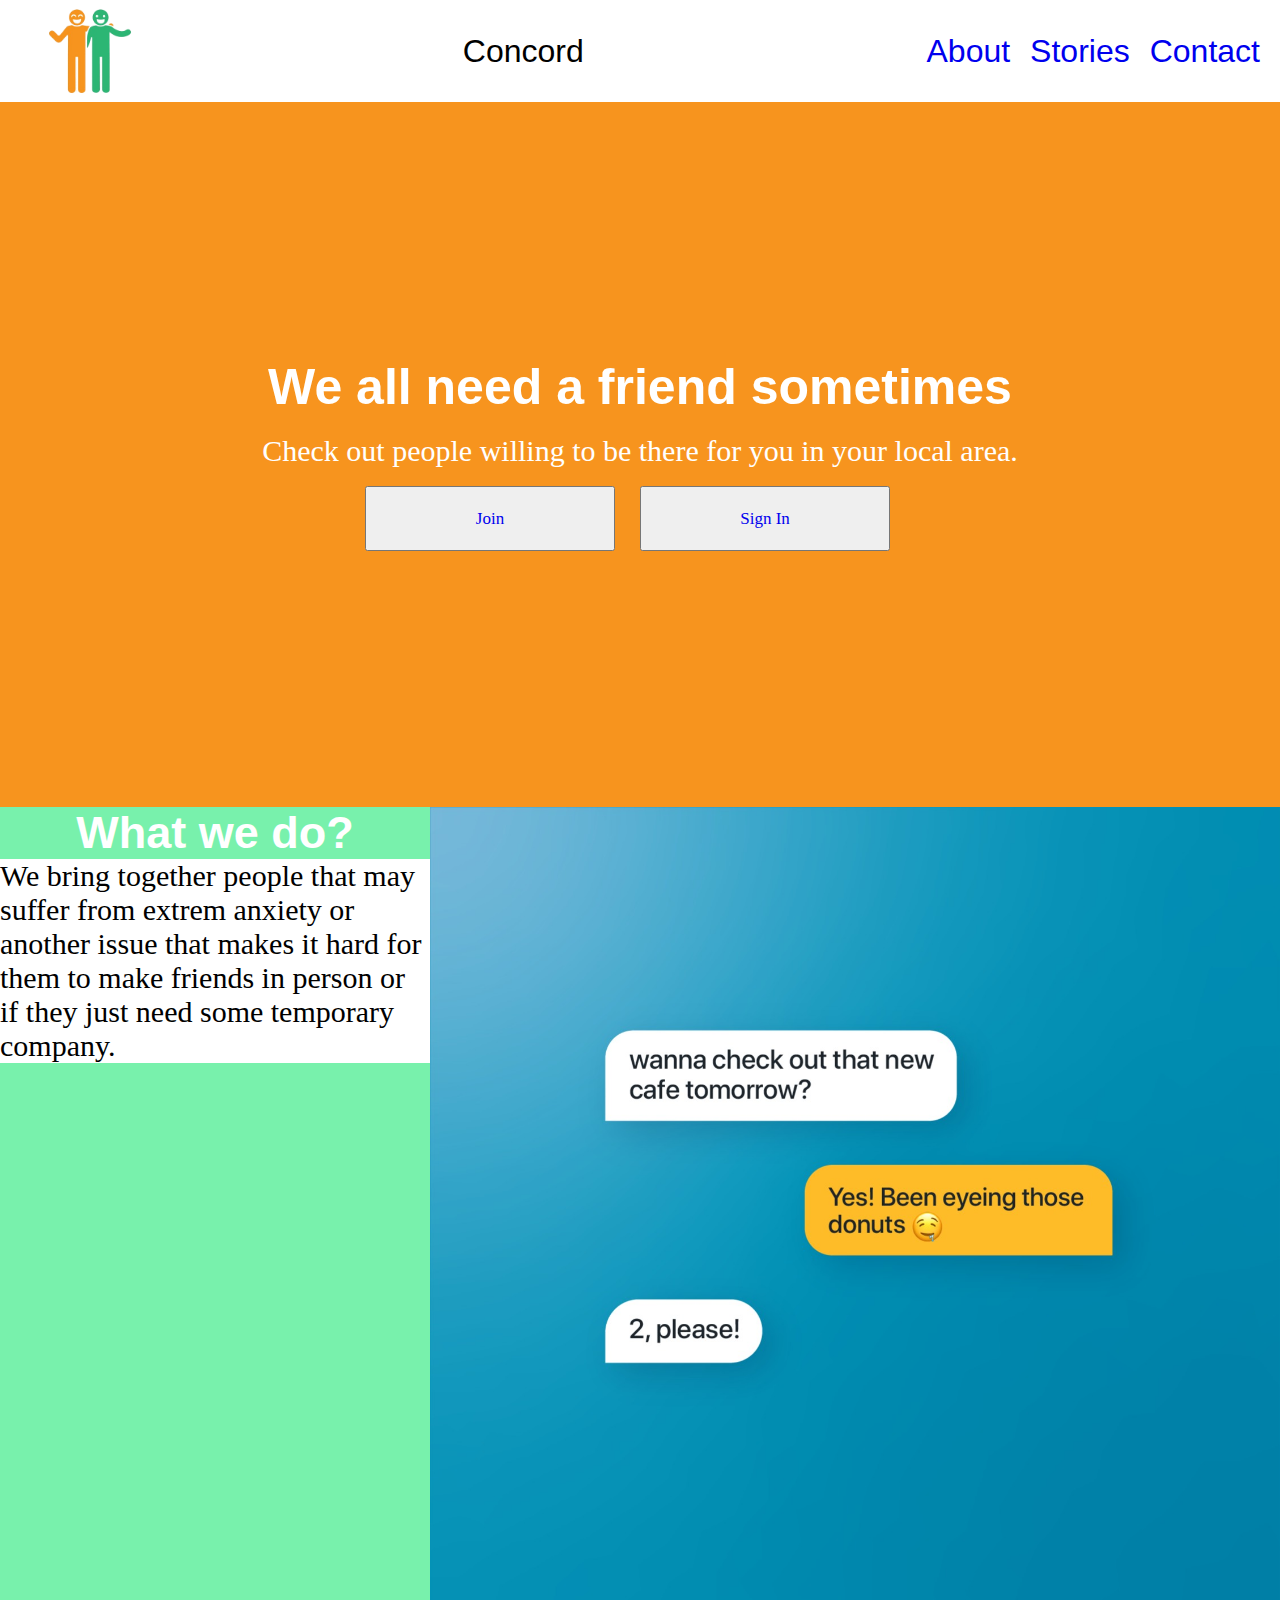
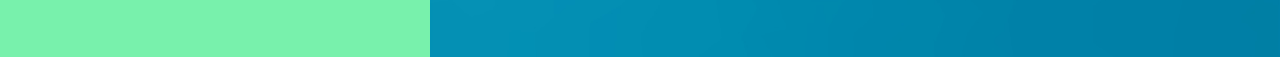
<file: index.html>
<!DOCTYPE html>
<html lang="en">
<head>
    <meta charset="UTF-8">
    <meta http-equiv="X-UA-Compatible" content="IE=edge">
    <meta name="viewport" content="width=device-width, initial-scale=1.0">
    <title>Concord</title>
    <link href="style.css" rel="stylesheet">
</head>
<body>
    <header>
        <nav>
            <ul class="container">
                <img src="img/logo colored transparent friends.png" width="100">
                <div class="nav_barleft">
                    <li><p>Concord</p></li>
                </div>
                <div class="nav_bar">
                    <li><a href="#">About</a></li>    
                    <li><a href="#">Stories</a></li>    
                    <li><a href="#">Contact</a></li>
                </div>  
            </ul>
        </nav>
    </header> 
    <main>
        <div class="hero">
            <h1>We all need a friend sometimes</h1>
            <br>
            <p>Check out people willing to be there for you in your local area.</p>
            <br>
            <div class="button">
                <button class="color_btn"><a href="#">Join</a></button>
                <button><a href="#">Sign In</a></button>
            </div>
        </div>
        <div class="What_we_do_overview">
            <div class="What_we_do">
                <h2 class="What_we_do_heading">What we do?</h2>
                <p>We bring together people that may suffer from extrem anxiety or another issue
                    that makes it hard for them to make friends in person or if they just need some temporary
                    company.
                </p> 
            </div>
            <img class="text_message" src="img/bumble text.jpeg" width="1100px" height="850px">
        </div>
    </main>
</body>
</html>
</file>
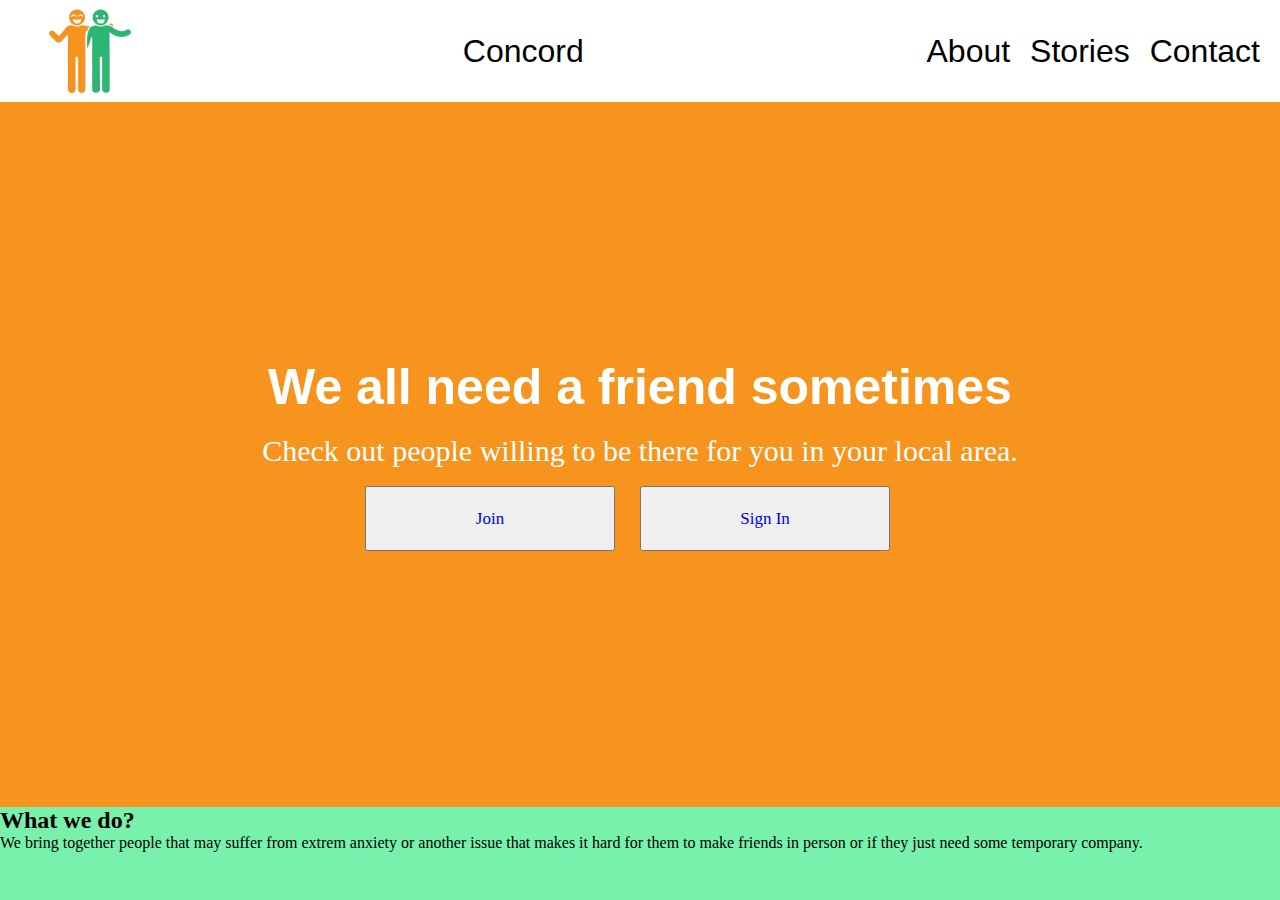
<file: RentAPal/index.html>
<!DOCTYPE html>
<html lang="en">
<head>
    <meta charset="UTF-8">
    <meta http-equiv="X-UA-Compatible" content="IE=edge">
    <meta name="viewport" content="width=device-width, initial-scale=1.0">
    <title>Concord</title>
    <link href="style.css" rel="stylesheet">
</head>
<body>
    <header>
        <nav>
            <ul class="container">
                <img src="img/logo colored transparent friends.png" width="100">
                <div class="nav_barleft">
                    <li><p>Concord</p></li>
                </div>
                <div class="nav_bar">
                    <li>About</li>    
                    <li>Stories</li>    
                    <li>Contact</li>
                </div>  
            </ul>
        </nav>
    </header> 
    <main>
        <div class="hero">
            <h1>We all need a friend sometimes</h1>
            <br>
            <p>Check out people willing to be there for you in your local area.</p>
            <br>
            <div class="button">
                <button class="color_btn"><a href="#">Join</a></button>
                <button><a href="#">Sign In</a></button>
            </div>
        </div>
        <h2>What we do?</h2>
        <p>We bring together people that may suffer from extrem anxiety or another issue
            that makes it hard for them to make friends in person or if they just need some temporary
            company.
        </p>
    </main>
</body>
</html>
</file>
<file: style.css>
*{
    margin: 0;
}
body{
    background-color:rgb(120, 241, 172);
}
header{
    background-color: white;
}
.container{
    display: flex;
    justify-content: space-between;
    list-style: none;
    font-family:Arial, Helvetica, sans-serif;
}
.nav_barleft{
    display: flex;
    align-items:center;
    
}
.nav_bar{
    display: flex;
    align-items: center;
}
li{
    margin-right:20px;
    font-size:xx-large;
}
.hero{
    display: flex;
    flex-direction: column;
    align-items: center;
    background-color: #f7941e;
    padding: 20%;
    color: white;
}
h1{
    font-family:-apple-system, BlinkMacSystemFont, 'Segoe UI', Roboto, Oxygen, Ubuntu, Cantarell, 'Open Sans', 'Helvetica Neue', sans-serif;
    font-size: 50.0px;
}
.hero p{
    font-size: 30px;
}
button{
    width: 250px;
    height: 65px;
    margin-right: 25px;
    font-weight: 400;
    font-size: 17px;
    font-family: verdana;
    text-decoration: none;
}
.button{
    display: flex;
    
    
}
.colored_btn{
    background-color: #2cb674;
}
a {
    text-decoration: none;
}
.What_we_do_heading{
    font-size: 45px;
    font-family:-apple-system, BlinkMacSystemFont, 'Segoe UI', Roboto, Oxygen, Ubuntu, Cantarell, 'Open Sans', 'Helvetica Neue', sans-serif;
    color: white;
    display: flex;
    justify-content: center;
}
.What_we_do p{
    font-size:30px;
    background-color: white;
}
.What_we_do_overview{
    display: flex;
}
.text_message{
    display: flex;
    justify-content:end;
}
</file>
<file: RentAPal/style.css>
*{
    margin: 0;
}
body{
    background-color:rgb(120, 241, 172);
}
header{
    background-color: white;
}
.container{
    display: flex;
    justify-content: space-between;
    list-style: none;
    font-family:Arial, Helvetica, sans-serif;
}
.nav_barleft{
    display: flex;
    align-items:center;
    
}
.nav_bar{
    display: flex;
    align-items: center;
}
li{
    margin-right:20px;
    font-size:xx-large;
}
.hero{
    display: flex;
    flex-direction: column;
    align-items: center;
    background-color: #f7941e;
    padding: 20%;
    color: white;
}
h1{
    font-family:-apple-system, BlinkMacSystemFont, 'Segoe UI', Roboto, Oxygen, Ubuntu, Cantarell, 'Open Sans', 'Helvetica Neue', sans-serif;
    font-size: 50.0px;
}
.hero p{
    font-size: 30px;
}
button{
    width: 250px;
    height: 65px;
    margin-right: 25px;
    font-weight: 400;
    font-size: 17px;
    font-family: verdana;
    text-decoration: none;
}
.button{
    display: flex;
    
    
}
.colored_btn{
    background-color: #2cb674;
}
a {
    text-decoration: none;
}
</file>
